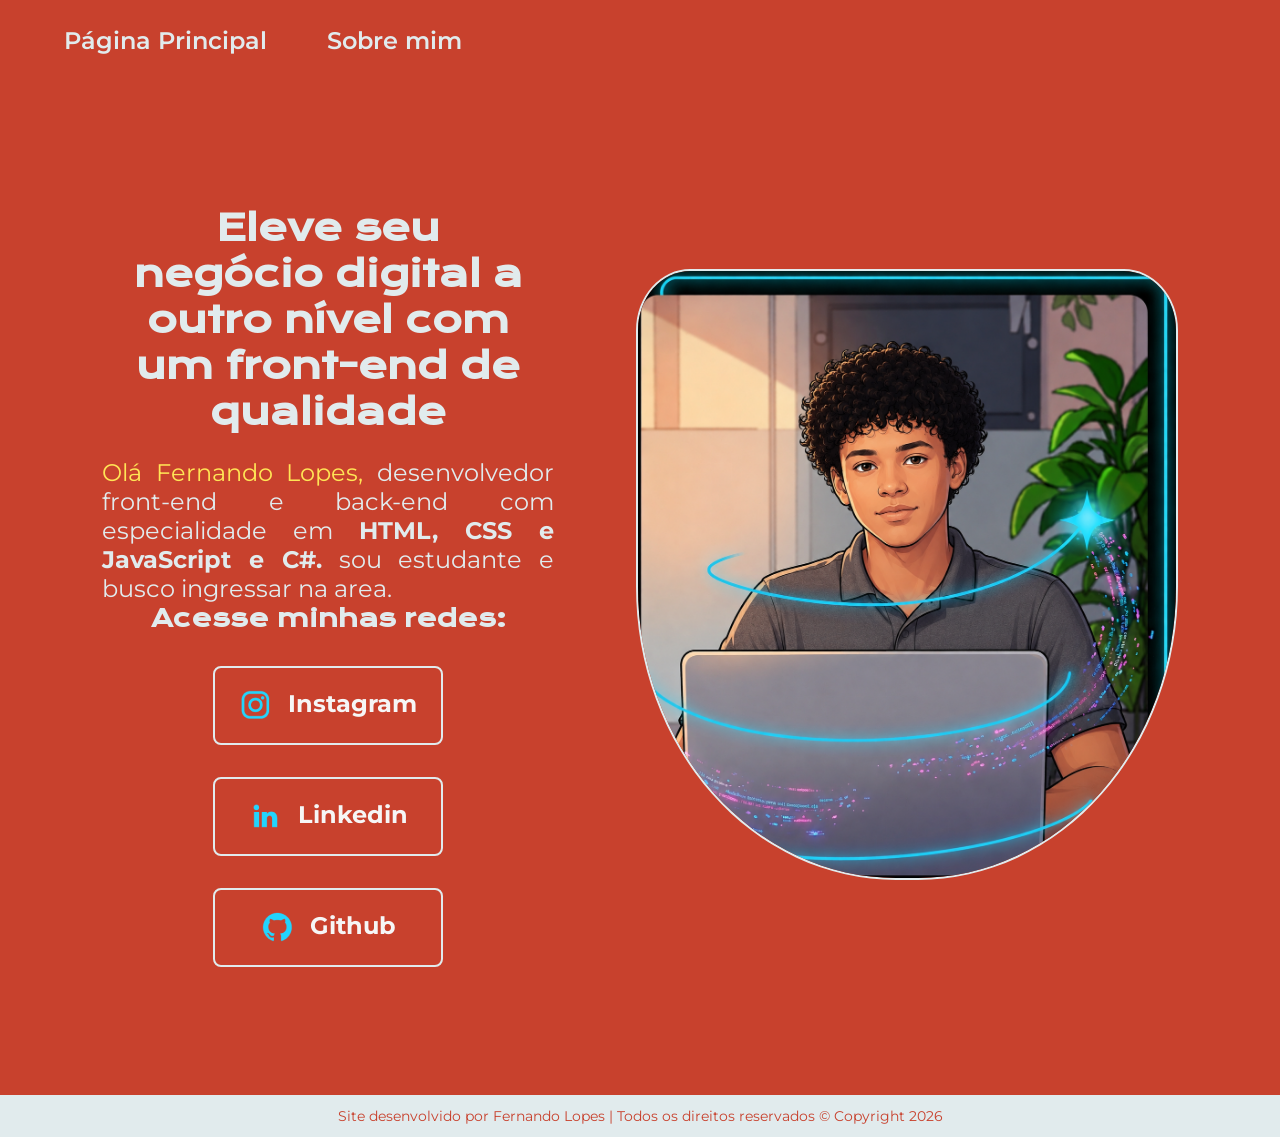
<file: index.html>
<!DOCTYPE html>
<html lang="pt-br">

<head>
    <meta charset="UTF-8">
    <meta name="viewport" content="width=device-width, initial-scale=1.0">
    <title>Portfólio</title>
    <link rel="stylesheet" href="main.css"/>
</head>

<body>
    <header class="cabecalho">
        <nav class="cabecalho-menu">
            <a class="menu-link" href="index.html"> Página Principal</a>
            <a class="menu-link" href="sobre.html"> Sobre mim</a>

        </nav>
    </header>

    <main class="apresentacao">
        <section class="apresentacao-conteudo">
            <div>
                <h1 class="apresentacao-titulo"> Eleve seu negócio digital a outro nível com um front-end de qualidade
                </h1>

                <p class="apresentacao-paragrafo"><span>Olá Fernando Lopes, </span> desenvolvedor front-end e back-end com
                especialidade em <strong> HTML, CSS e JavaScript e C#.</strong> sou estudante e busco ingressar na area.<p>

                <div class="apresentacao-links">
                    <h2 class="apresentacao-links-subtitulo"> Acesse minhas redes: </h2>

                    <a class="apresentacao-links2" href="https://www.instagram.com/warriorzbrss/" target="_blank"><img
                            src="Imagens/instagram.png"> Instagram</a> 

                    <a class="apresentacao-links2" href="https://www.linkedin.com/in/dombosoco-fernandolopes-fernandodb-7b5a6240a/" target="_blank"><img
                            src="Imagens/linkedin.png"> Linkedin</a>

                    <a class="apresentacao-links2" href="https://github.com/FernandoLDBSS" target="_blank"><img
                            src="Imagens/github.png"> Github</a>

                </div>
        </section>

        <img id="imagem-principal" src="Imagens/FernandoDev2.png" alt="Fernando Lopes" Title=" Desenvolvedor Front-end">

    </main>

    <footer> Site desenvolvido por Fernando Lopes | Todos os direitos reservados © Copyright 2026 </footer>

</body>

</html>
</file>
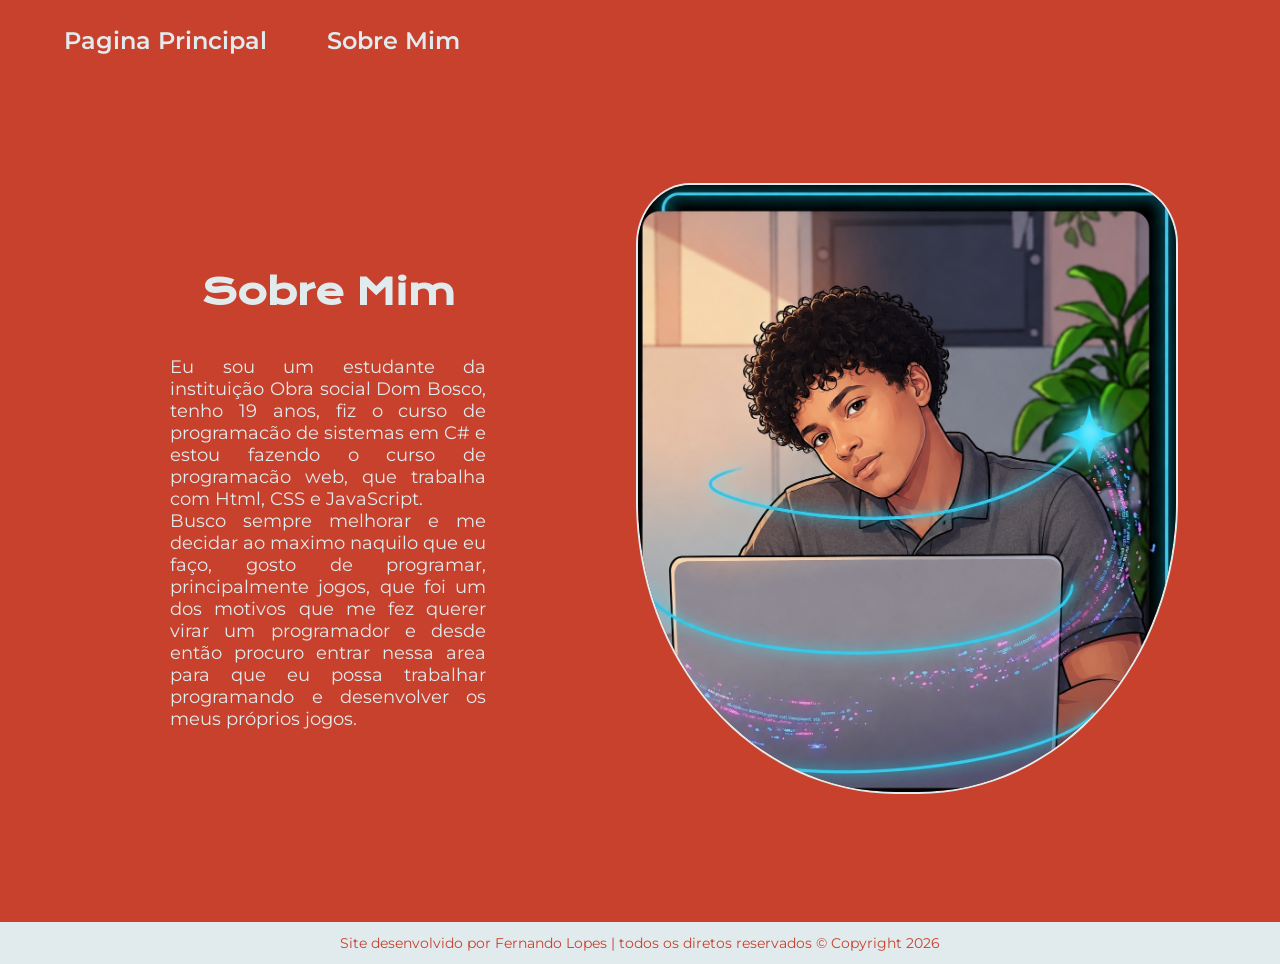
<file: sobre.html>
<!DOCTYPE html>
<html lang="pt-br">
<head>
    <meta charset="UTF-8">
    <meta name="viewport" content="width=device-width, initial-scale=1.0">
    <title>Sobre Mim</title>
    <link rel="stylesheet" href="main.css">
</head>
<body>
    
    <header class="cabecalho">
        <nav class="cabecalho-menu">
                <a class="menu-link" href="index.html">Pagina Principal</a>
                <a class="menu-link" href="sobre.html"> Sobre Mim</a>
        </nav>
    </header>
    <main class="apresentacao">
        <section>
            <div>
                <h1 class="apresentacao-titulo">Sobre Mim</h1>
                <br>
                <p class="conteudo-texto">Eu sou um estudante da instituição Obra social Dom Bosco, tenho 19 anos, fiz o curso de programacão de sistemas em C# e estou fazendo o curso de programacão web, que trabalha com Html, CSS e JavaScript.</p>
                <p class="conteudo-texto">Busco sempre melhorar e me decidar ao maximo naquilo que eu faço, gosto de programar, principalmente jogos, que foi um dos motivos que me fez querer virar um programador e desde então procuro entrar nessa area para que eu possa trabalhar programando e desenvolver os meus próprios jogos. </p>
            </div>
        </section>
        <img id="imagem-principal" src="Imagens/Fernandodev.png" alt="Fernando Lopes" title="programador web">

    </main>
    <footer>Site desenvolvido por Fernando Lopes | todos os diretos reservados © Copyright 2026</footer>
</body>
</html>
</file>
<file: main.css>
@import url('https://fonts.googleapis.com/css2?family=Darker+Grotesque:wght@300..900&family=Krona+One&family=Montserrat:ital,wght@0,100..900;1,100..900&display=swap');

*{
    margin: 0px;
    padding: 0px;
}

body {
    background-color: #c8412d;
    color: #e1ebed;
    box-sizing: border-box;
}

.apresentacao {
    display: flex;
    align-items: center;
    justify-content: space-between;
    padding: 10% 8%;
    gap: 82px;
}

.apresentacao-conteudo {
    width: 50%;
    display: flex;
    flex-direction: column;
    gap: 40px;
}

.cabecalho {
    padding: 2% 0% 0% 5%;
}

.cabecalho-menu {
    display: flex;
    gap: 60px;
}

.menu-link {
    font-family: "Montserrat", sans-serif;
    font-size: 1.5rem;
    font-weight: 600;
    color: #e1ebed;
    text-decoration: none;
}
.menu-link:hover{
    color: #ffe556;
}

.apresentacao-titulo {
    font-size: 2.25rem;
    font-family: "Krona One", sans-serif;
    color: #e1ebed;
    text-align: center;
    padding: 5%;
}

.apresentacao-titulo:hover {
    color: #ffe556;
}

.apresentacao-paragrafo {
    font-size: 1.5rem;
    text-align: justify;
    font-family: "Montserrat", sans-serif;
}

.apresentacao-links {
    display: flex;
    flex-direction: column;
    justify-content: space-between;
    align-items: center;
    gap: 32px;
}

.apresentacao-links-subtitulo {
    font-family: "Krona One", sans-serif;
    font-weight: bold;
    font-size: 1.5rem;
}

.apresentacao-links2 {
    width: 50%;
    text-align: center;
    border-radius: 8px;
    font-size: 1.5rem;
    padding: 21.5px 0;
    text-decoration: none;
    color: #f6f6f6;
    font-family: "Montserrat", sans-serif;
    font-weight: bold;
    border: 2px solid #e1ebed;
    display: flex;
    justify-content: center;
    gap: 16px;
}

.apresentacao-links2:hover {
    background-color: #ffe556;
}

span {
    color:#ffe556;
}

.destaque {
    color: orange;
}

footer {
    text-align: center;
    background-color: #e1ebed;
    color: #c8412d;
    font-family: "Montserrat", sans-serif;
    font-weight: 400;
    font-size: 0.875rem;
    padding: 12px;
}

#imagem-principal {
    border-radius: 48%;
    border: 2px solid #e1ebed;
    border-top-left-radius: 10%;
    border-top-right-radius: 10%;
    width: 50%;
}

.conteudo-texto {
    color: #e1ebed;
    font-family: "Montserrat", sans-serif;
    font-weight: 400;
    font-size: 1.125rem;
    text-align: justify;
    padding: 0% 15%;
}

/* Media Query - Deixar a página de forma responsiva */
@media (max-width: 1080px) {
    body{
        background-color: #c8412d;
        color: #e1ebed;
    }

    .cabecalho {
        padding: 10px;
    }

    .cabecalho-menu {
        justify-content: center;
    }

    .apresentacao {
        flex-direction: column-reverse;
        padding: 5%;
    }

    .apresentacao-conteudo {
        width: auto;
    }
}
</file>
